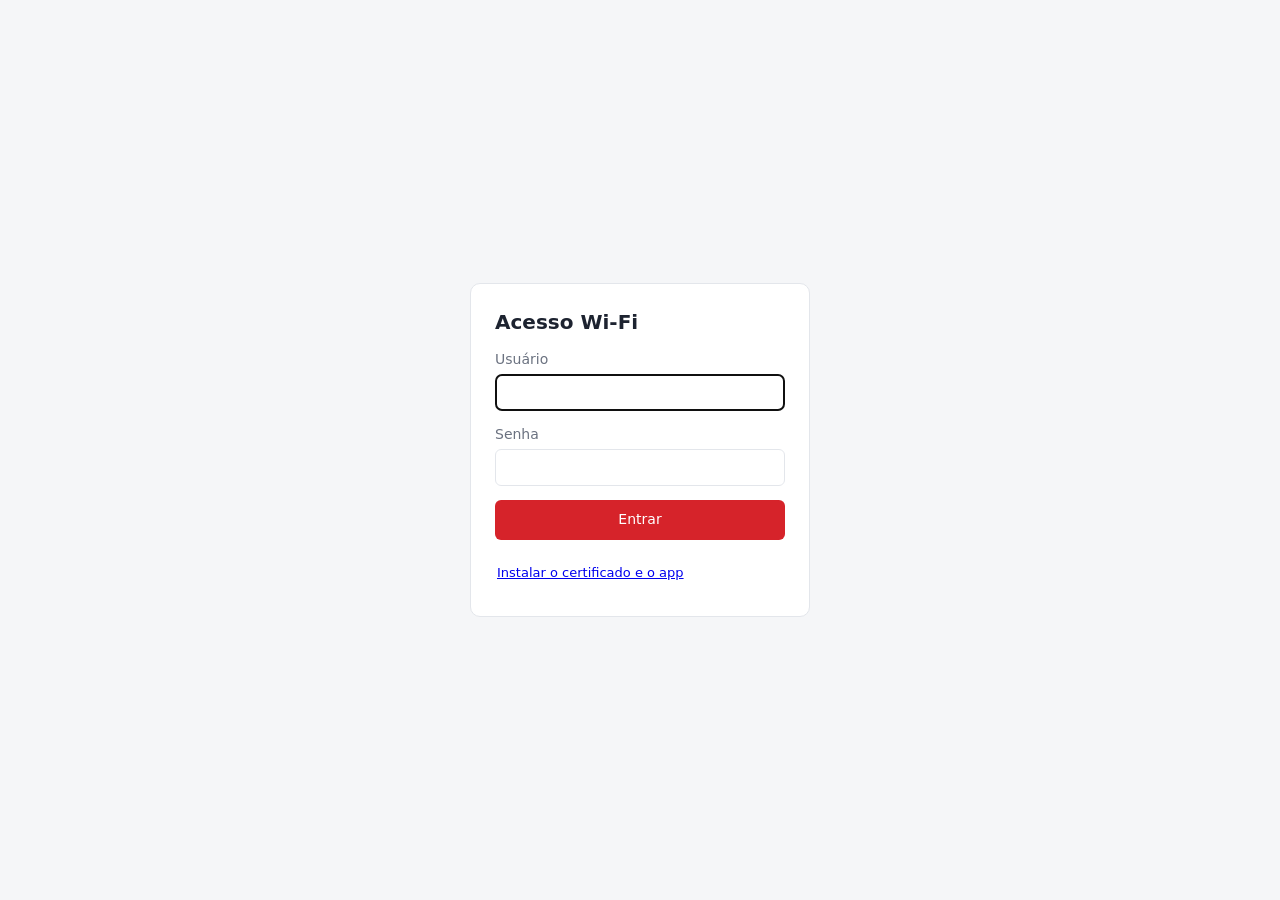
<file: static/login.html>
<!doctype html>
<html lang="pt-BR">
<head>
  <meta charset="utf-8">
  <meta name="viewport" content="width=device-width, initial-scale=1, viewport-fit=cover">
  <meta name="theme-color" content="#d6232a">
  <meta name="apple-mobile-web-app-capable" content="yes">
  <meta name="mobile-web-app-capable" content="yes">
  <meta name="apple-mobile-web-app-title" content="Acesso Wi-Fi">
  <meta name="apple-mobile-web-app-status-bar-style" content="default">
  <link rel="manifest" href="/manifest.webmanifest">
  <link rel="icon" href="/static/icons/favicon-32.png">
  <link rel="apple-touch-icon" href="/static/icons/apple-touch-icon.png">
  <title>Acesso Wi-Fi — Entrar</title>
  <link rel="stylesheet" href="/static/style.css">
</head>
<body class="login-page">
  <form method="post" action="/login" class="login-card">
    <h1>Acesso Wi-Fi</h1>
    <p id="login-error" class="error" hidden>Usuário ou senha inválidos.</p>
    <label>Usuário <input name="user" autocomplete="username" required autofocus></label>
    <label>Senha <input name="password" type="password" autocomplete="current-password" required></label>
    <button type="submit">Entrar</button>
    <p class="muted small-note"><a href="/certificado">Instalar o certificado e o app</a></p>
  </form>
  <script>
    if (new URLSearchParams(location.search).has("erro"))
      document.getElementById("login-error").hidden = false;
  </script>
  <script src="/static/pwa.js"></script>
</body>
</html>
</file>
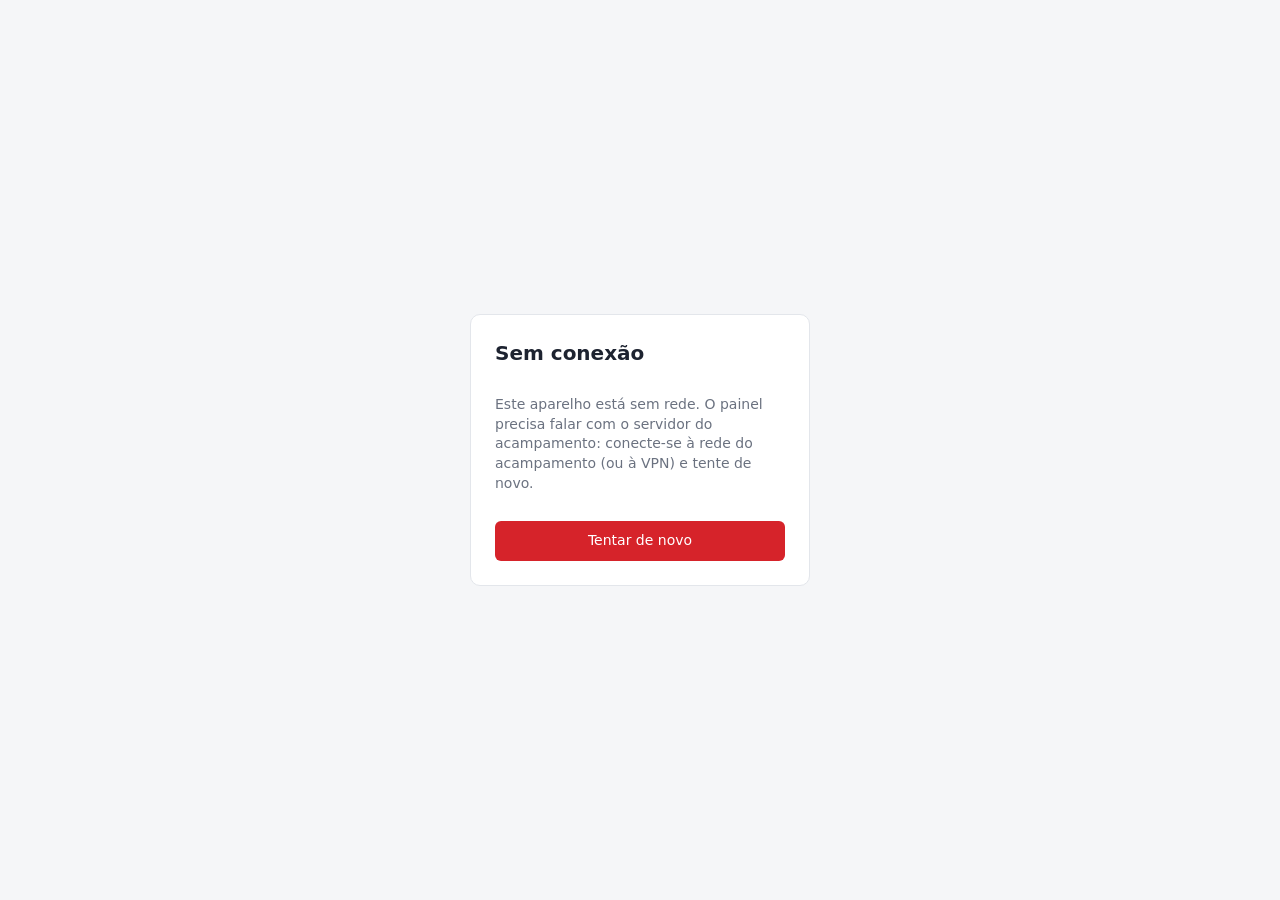
<file: static/offline.html>
<!doctype html>
<html lang="pt-BR">
<head>
  <meta charset="utf-8">
  <meta name="viewport" content="width=device-width, initial-scale=1, viewport-fit=cover">
  <meta name="theme-color" content="#d6232a">
  <title>Acesso Wi-Fi — sem conexão</title>
  <link rel="stylesheet" href="/static/style.css">
</head>
<body class="login-page">
  <div class="login-card">
    <h1>Sem conexão</h1>
    <p class="muted">Este aparelho está sem rede. O painel precisa falar com o servidor do acampamento: conecte-se
      à rede do acampamento (ou à VPN) e tente de novo.</p>
    <button type="button" onclick="location.reload()">Tentar de novo</button>
  </div>
</body>
</html>
</file>
<file: static/style.css>
:root {
  --bg: #f5f6f8; --surface: #fff; --text: #1d2330; --muted: #6b7280; --border: #e3e6eb;
  --accent: #d6232a; --ok: #15803d; --ok-bg: #dcfce7; --warn: #a16207; --warn-bg: #fef3c7;
  --bad: #b91c1c; --bad-bg: #fee2e2; --neutral-bg: #eef0f3;
}
@media (prefers-color-scheme: dark) {
  :root {
    --bg: #111418; --surface: #1a1e24; --text: #e6e8eb; --muted: #9aa1ab; --border: #2b3139;
    --ok: #4ade80; --ok-bg: #14321f; --warn: #facc15; --warn-bg: #3a300c;
    --bad: #f87171; --bad-bg: #3b1515; --neutral-bg: #262b33;
  }
}

* { box-sizing: border-box; }
[hidden] { display: none !important; }
body { margin: 0; font: 14px/1.4 system-ui, -apple-system, "Segoe UI", Roboto, sans-serif; background: var(--bg); color: var(--text); }
button { font: inherit; cursor: pointer; border: 0; border-radius: 6px; padding: 7px 14px; background: var(--accent); color: #fff; }
button:disabled { opacity: .6; cursor: default; }
button.ghost { background: transparent; color: var(--muted); border: 1px solid var(--border); }
input { font: inherit; padding: 8px 10px; border: 1px solid var(--border); border-radius: 6px; background: var(--surface); color: var(--text); }

header { display: flex; justify-content: space-between; align-items: center; gap: 12px; flex-wrap: wrap;
  padding: 12px 16px; background: var(--surface); border-bottom: 1px solid var(--border); }
header h1 { font-size: 18px; margin: 0; }
.header-right { display: flex; align-items: center; gap: 10px; }
.header-right form { margin: 0; }

main { max-width: 1280px; margin: 0 auto; padding: 16px; }

.stats { display: grid; grid-template-columns: repeat(auto-fit, minmax(150px, 1fr)); gap: 12px; margin-bottom: 16px; }
.stat { background: var(--surface); border: 1px solid var(--border); border-radius: 8px; padding: 12px 16px; }
.stat span { display: block; font-size: 26px; font-weight: 600; }
.stat small { color: var(--muted); }

.tabs { display: flex; gap: 4px; border-bottom: 1px solid var(--border); overflow-x: auto; }
.tabs button { background: none; color: var(--muted); border-radius: 0; border-bottom: 2px solid transparent; white-space: nowrap; }
.tabs button[aria-selected="true"] { color: var(--text); border-bottom-color: var(--accent); font-weight: 600; }

.toolbar { margin: 12px 0; }
.toolbar input { width: 100%; max-width: 420px; }

.error { background: var(--bad-bg); color: var(--bad); padding: 10px 12px; border-radius: 6px; margin-bottom: 12px; }

.table-wrap { background: var(--surface); border: 1px solid var(--border); border-radius: 8px; overflow-x: auto; }
table { width: 100%; border-collapse: collapse; }
th, td { text-align: left; padding: 9px 12px; border-bottom: 1px solid var(--border); vertical-align: top; }
th { font-size: 12px; text-transform: uppercase; letter-spacing: .03em; color: var(--muted); font-weight: 600; white-space: nowrap; }
tr:last-child td { border-bottom: 0; }
td small { display: block; }

.strong { font-weight: 600; }
.muted { color: var(--muted); }
.mono { font-family: ui-monospace, Menlo, Consolas, monospace; font-size: 13px; }
.center { text-align: center; padding: 24px; }

.badge { display: inline-block; padding: 1px 8px; border-radius: 999px; font-size: 12px; background: var(--neutral-bg); color: var(--muted); white-space: nowrap; }
.badge.ok { background: var(--ok-bg); color: var(--ok); }
.badge.warn { background: var(--warn-bg); color: var(--warn); }
.badge.bad { background: var(--bad-bg); color: var(--bad); }

.login-page { min-height: 100vh; display: grid; place-items: center; padding: 16px; }
.login-card { width: 100%; max-width: 340px; background: var(--surface); border: 1px solid var(--border); border-radius: 10px; padding: 24px; display: grid; gap: 14px; }
.login-card h1 { margin: 0; font-size: 20px; }
.login-card label { display: grid; gap: 4px; color: var(--muted); }
.login-card button { padding: 10px; }

/* --- Cadastro --- */
:root { --info: #1d4ed8; --info-bg: #dbeafe; }
@media (prefers-color-scheme: dark) { :root { --info: #93c5fd; --info-bg: #172554; } }
.badge.info { background: var(--info-bg); color: var(--info); }
td .badge + small, td small + .badge { margin-top: 3px; }
td > .badge { margin-top: 2px; }

.toolbar { display: flex; gap: 12px; align-items: center; flex-wrap: wrap; }
.toolbar input[type=search] { flex: 1 1 240px; }
.toolbar #new-user { margin-left: auto; }
.check { display: inline-flex; align-items: center; gap: 6px; color: var(--muted); cursor: pointer; }
.check input { width: auto; }

button.small { padding: 4px 10px; font-size: 13px; }
button.danger { color: var(--bad); }
.actions-cell { white-space: nowrap; text-align: right; }
.actions-cell button + button { margin-left: 6px; }
tr.dim td { opacity: .6; }

dialog { border: 1px solid var(--border); border-radius: 10px; padding: 0; background: var(--surface); color: var(--text);
  width: min(480px, calc(100vw - 32px)); }
dialog::backdrop { background: rgb(0 0 0 / .45); }
dialog > form, dialog#cred-dialog { padding: 20px; }
dialog > form { display: grid; gap: 12px; }
dialog h2 { margin: 0; font-size: 18px; }
dialog label:not(.check) { display: grid; gap: 4px; color: var(--muted); font-size: 13px; }
dialog input:not([type=checkbox]):not([type=radio]), dialog select { width: 100%; padding: 8px 10px; border: 1px solid var(--border);
  border-radius: 6px; background: var(--surface); color: var(--text); font: inherit; }
dialog input[readonly] { background: var(--neutral-bg); }
dialog fieldset { border: 1px solid var(--border); border-radius: 6px; padding: 8px 12px 12px; margin: 0; display: grid; gap: 8px; }
dialog legend { color: var(--muted); font-size: 13px; padding: 0 4px; }
.row { display: grid; grid-template-columns: minmax(0, 1fr) minmax(0, 1fr); gap: 12px; }
dialog input { min-width: 0; }
@media (max-width: 480px) { .row { grid-template-columns: 1fr; } }
.presets { display: flex; gap: 6px; flex-wrap: wrap; }
.actions { display: flex; justify-content: flex-end; gap: 8px; margin-top: 4px; }

.cred { display: grid; grid-template-columns: auto 1fr; gap: 8px 16px; margin: 16px 0; }
.cred dt { color: var(--muted); }
.cred dd { margin: 0; font-size: 16px; font-weight: 600; }

.warning { background: var(--warn-bg); color: var(--warn); padding: 10px 12px; border-radius: 6px; margin: 0; font-size: 13px; }

.checks { display: grid; gap: 6px; }
.small-note { font-size: 13px; margin: 10px 2px; }
[data-panel="ssids"] .warning { margin-bottom: 12px; }

/* --- Botão de atualizações --- */
.with-count { position: relative; }
.count { position: absolute; top: -7px; right: -7px; min-width: 20px; height: 20px; padding: 0 6px;
  border-radius: 999px; background: var(--accent); color: #fff; font-size: 12px; font-weight: 700;
  line-height: 20px; text-align: center; box-shadow: 0 0 0 2px var(--surface); }
.dialog-body { padding: 20px; display: grid; gap: 10px; }
.commit-list { list-style: none; margin: 0; padding: 0; display: grid; gap: 6px; max-height: 260px; overflow: auto; }
.commit-list li { border: 1px solid var(--border); border-radius: 6px; padding: 8px 10px; }
.commit-list li small { display: block; color: var(--muted); }
.update-log { background: var(--neutral-bg); border-radius: 6px; padding: 8px 10px; font-size: 12px;
  max-height: 160px; overflow: auto; white-space: pre-wrap; margin: 0; }
.version { font-size: 12px; font-weight: 500; color: var(--muted); margin-left: 4px; }
.commit-list li ul { margin: 4px 0 0; padding-left: 18px; color: var(--text); font-size: 13px; }
.warning p { margin: 0; }
.inline-form { display: flex; gap: 8px; margin-top: 10px; flex-wrap: wrap; }
.inline-form select { font: inherit; padding: 6px 8px; border: 1px solid var(--border); border-radius: 6px;
  background: var(--surface); color: var(--text); min-width: 0; }

/* --- Página do certificado / PWA --- */
a.button { display: inline-block; text-decoration: none; border-radius: 6px; padding: 7px 14px;
  background: var(--accent); color: #fff; font-weight: 500; }
a.button.ghost { background: transparent; color: var(--muted); border: 1px solid var(--border); }
.doc { max-width: 760px; }
.doc h2 { font-size: 20px; margin: 18px 0 8px; }
.doc h3 { font-size: 16px; margin: 18px 0 6px; }
.doc ol, .doc ul { padding-left: 22px; display: grid; gap: 6px; }
.doc code { background: var(--neutral-bg); padding: 1px 5px; border-radius: 4px; }
.cert-box { background: var(--surface); border: 1px solid var(--border); border-radius: 10px; padding: 16px; margin: 14px 0; }
.cert-box .cred { margin: 14px 0 6px; }
.cert-box .cred dd { font-size: 14px; }
.fp { word-break: break-all; font-size: 12px !important; font-weight: 500 !important; }
.pwa-hint { background: var(--info-bg); color: var(--info); padding: 8px 16px; font-size: 13px; }
.pwa-hint a { color: inherit; font-weight: 600; }
@media (max-width: 520px) {
  .cert-box .cred { grid-template-columns: 1fr; gap: 2px; }
  .cert-box .cred dd { margin-bottom: 8px; }
}

tr.blocked-row td { background: var(--bad-bg); }
tr.blocked-row td:first-child { box-shadow: inset 3px 0 0 var(--bad); }
</file>
